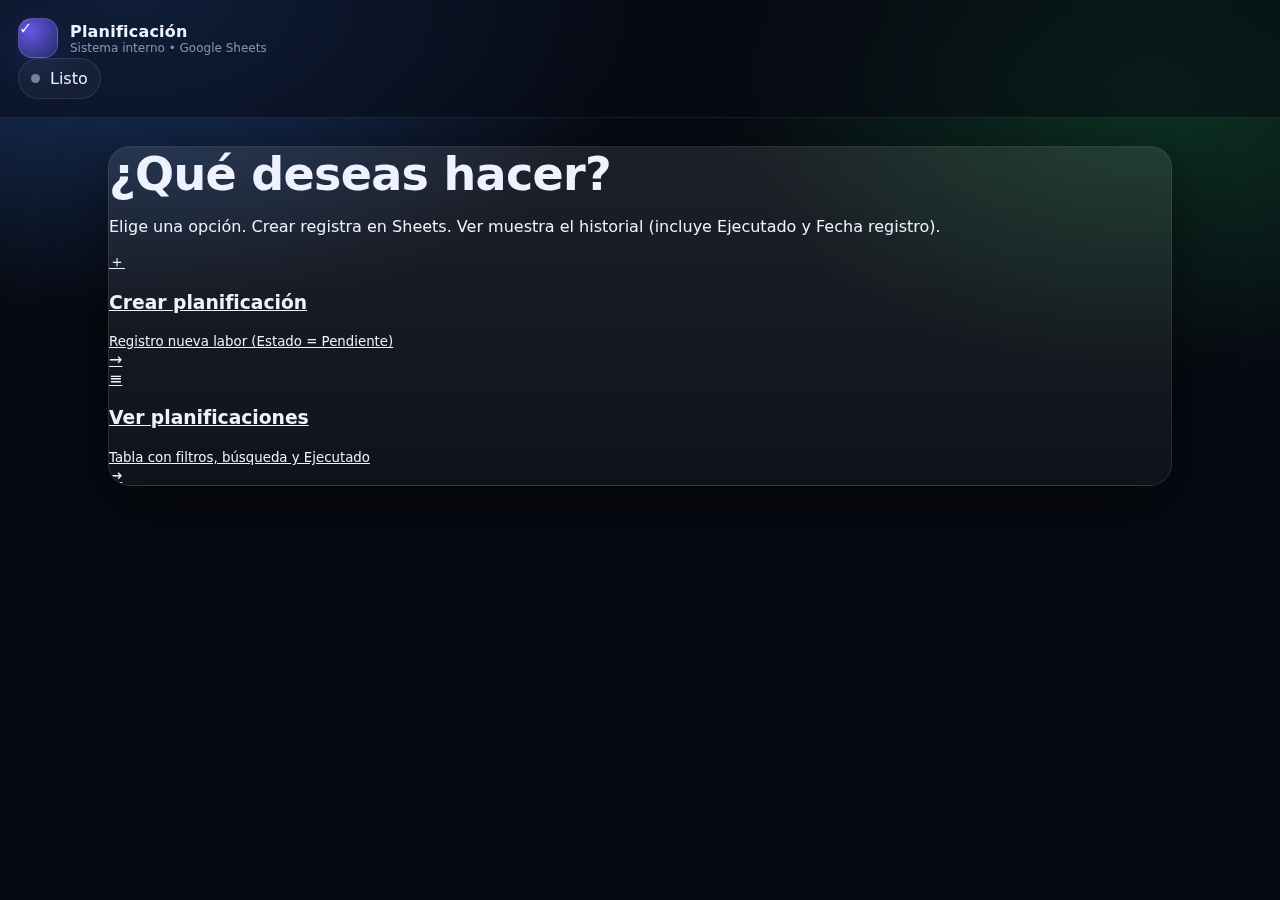
<file: index.html>
<!doctype html>
<html lang="es">
<head>
  <meta charset="utf-8" />
  <meta name="viewport" content="width=device-width, initial-scale=1" />
  <title>Planificación</title>
  <link rel="stylesheet" href="./assets/styles.css" />
</head>
<body>
  <header class="topbar">
    <div class="topbar-inner">
      <div class="brand">
        <div class="logo">✓</div>
        <div>
          <div class="title">Planificación</div>
          <div class="sub">Sistema interno • Google Sheets</div>
        </div>
      </div>
      <div class="actions">
        <div class="pill"><span class="dot"></span><span id="statusText">Listo</span></div>
      </div>
    </div>
  </header>

  <main class="container">
    <section class="card">
      <h1 class="h1">¿Qué deseas hacer?</h1>
      <p class="p">Elige una opción. Crear registra en Sheets. Ver muestra el historial (incluye Ejecutado y Fecha registro).</p>

      <div class="tiles">
        <a class="tile" href="./crear.html" aria-label="Crear planificación">
          <div class="tile-left">
            <div class="icon">＋</div>
            <div>
              <h3>Crear planificación</h3>
              <small>Registro nueva labor (Estado = Pendiente)</small>
            </div>
          </div>
          <div class="arrow">→</div>
        </a>

        <a class="tile" href="./ver.html" aria-label="Ver planificaciones">
          <div class="tile-left">
            <div class="icon">≡</div>
            <div>
              <h3>Ver planificaciones</h3>
              <small>Tabla con filtros, búsqueda y Ejecutado</small>
            </div>
          </div>
          <div class="arrow">→</div>
        </a>
      </div>
    </section>
  </main>
</body>
</html>
</file>
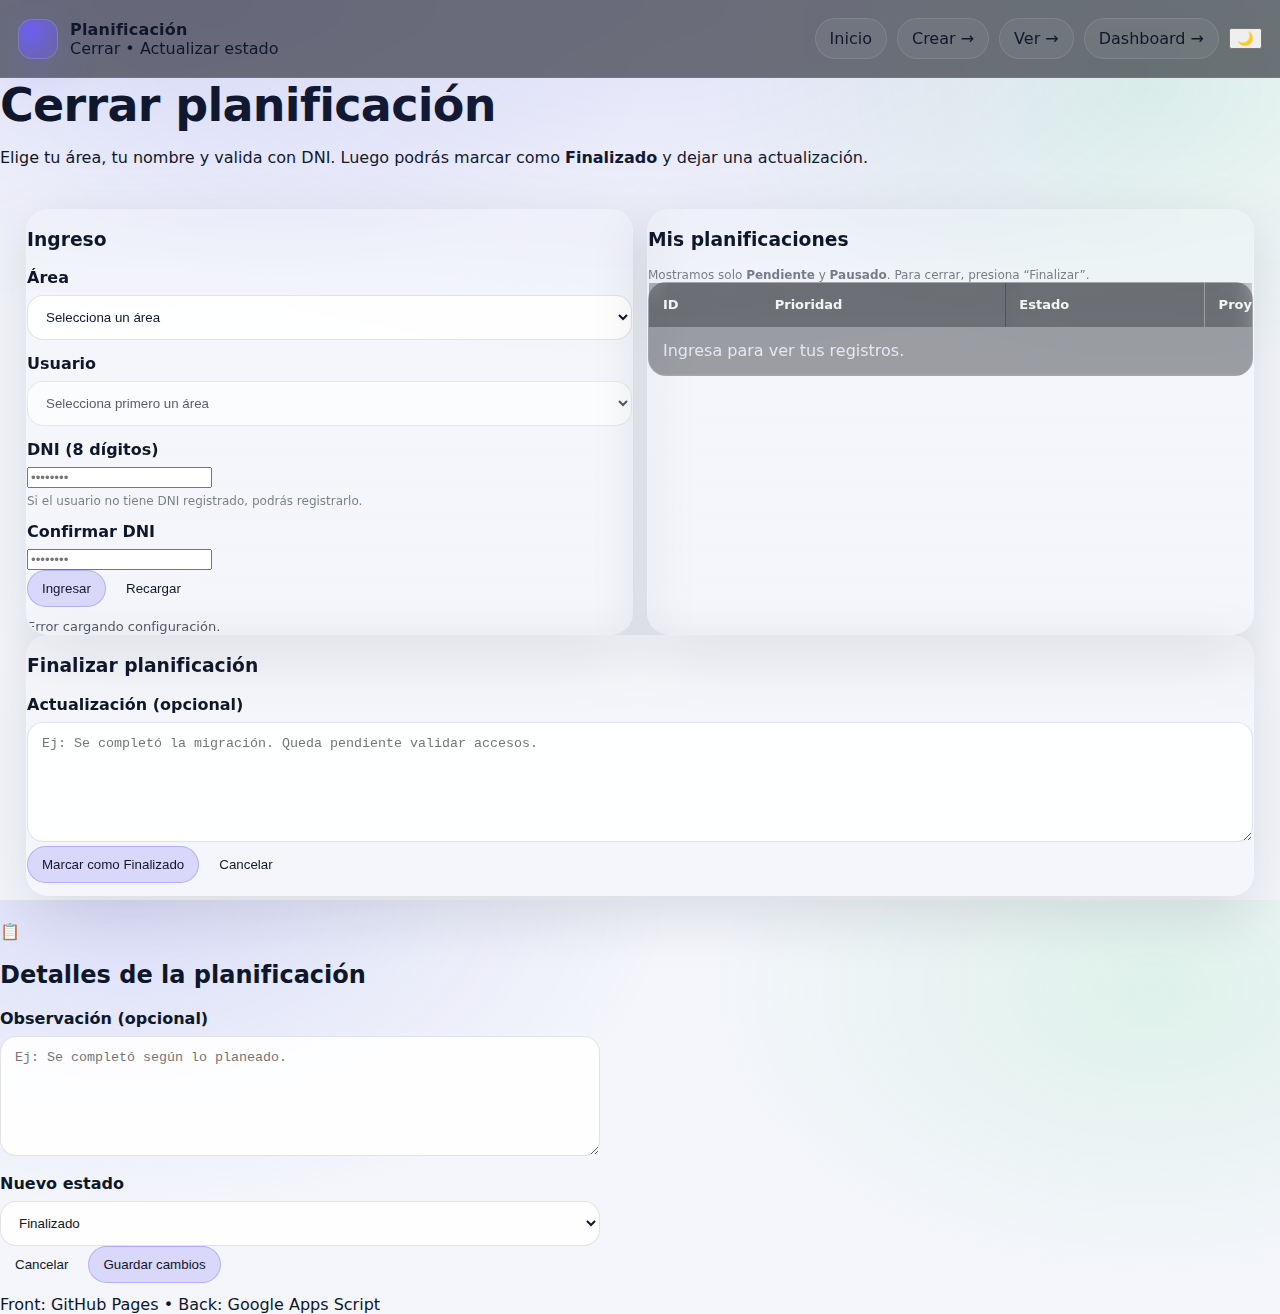
<file: cerrar.html>
<!doctype html>
<html lang="es">
<head>
  <meta charset="utf-8" />
  <meta name="viewport" content="width=device-width, initial-scale=1" />
  <title>Cerrar planificación</title>
  <link rel="stylesheet" href="./assets/styles.css?v=20260129-5" />
</head>
<body>
  <div class="bg-glow"></div>

  <header class="topbar">
    <div class="brand">
      <div class="logo" aria-hidden="true"></div>
      <div>
        <div class="title">Planificación</div>
        <div class="subtitle">Cerrar • Actualizar estado</div>
      </div>
    </div>
    <nav class="nav">
      <a class="btn" data-nav="home" href="./index.html">Inicio</a>
      <a class="btn" data-nav="crear" href="./crear.html">Crear →</a>
      <a class="btn" data-nav="ver" href="./ver.html">Ver →</a>
      <a class="btn" data-nav="cerrar" href="./cerrar.html">Cerrar →</a>
      <a class="btn" data-nav="dashboard" href="./dashboard.html">Dashboard →</a>
      <button class="icon-btn" id="themeToggle" title="Tema" aria-label="Cambiar tema">☀️</button>
    </nav>
  </header>

  <main class="shell">
    <section class="hero">
      <h1>Cerrar planificación</h1>
      <p>Elige tu área, tu nombre y valida con DNI. Luego podrás marcar como <b>Finalizado</b> y dejar una actualización.</p>
    </section>

    <section class="card-pad">
      <div class="grid2">
        <div class="card">
          <h3>Ingreso</h3>
          <form id="authForm" class="form">
            <div class="field">
              <label for="area">Área</label>
              <select id="area" required>
                <option value="">Selecciona un área</option>
              </select>
            </div>

            <div class="field">
              <label for="solicitante">Usuario</label>
              <select id="solicitante" required disabled>
                <option value="">Selecciona primero un área</option>
              </select>
            </div>

            <div class="field">
              <label for="dni">DNI (8 dígitos)</label>
              <input id="dni" type="password" inputmode="numeric" maxlength="8" placeholder="••••••••" required />
              <div class="hint" id="dniHint">Si el usuario no tiene DNI registrado, podrás registrarlo.</div>
            </div>

            <div id="dniRegister" class="hidden">
              <div class="field">
                <label for="dni2">Confirmar DNI</label>
                <input id="dni2" type="password" inputmode="numeric" maxlength="8" placeholder="••••••••" />
              </div>
            </div>

            <div class="actions">
              <button class="btn primary" type="submit" id="btnAuth">Ingresar</button>
              <button class="btn" type="button" id="btnReload">Recargar</button>
            </div>

            <div class="msg" id="authMsg" role="status" aria-live="polite"></div>
          </form>
        </div>

        <div class="card">
          <h3>Mis planificaciones</h3>
          <div class="hint">Mostramos solo <b>Pendiente</b> y <b>Pausado</b>. Para cerrar, presiona “Finalizar”.</div>
          <div class="table-wrap">
            <table class="table" id="tbl">
              <thead>
                <tr>
                  <th>ID</th>
                  <th>Prioridad</th>
                  <th>Estado</th>
                  <th>Proyectado</th>
                  <th style="width:140px;">Acción</th>
                </tr>
              </thead>
              <tbody id="tbody">
                <tr><td colspan="5" class="muted">Ingresa para ver tus registros.</td></tr>
              </tbody>
            </table>
          </div>
        </div>
      </div>

      <div class="card hidden" id="closeCard">
        <h3>Finalizar planificación</h3>
        <div class="muted" id="closeMeta"></div>
        <form id="closeForm" class="form">
          <input type="hidden" id="closeId" />
          <div class="field">
            <label for="updateText">Actualización (opcional)</label>
            <textarea id="updateText" rows="4" placeholder="Ej: Se completó la migración. Queda pendiente validar accesos."></textarea>
          </div>
          <div class="actions">
            <button class="btn primary" type="submit">Marcar como Finalizado</button>
            <button class="btn" type="button" id="btnCancelClose">Cancelar</button>
          </div>
          <div class="msg" id="closeMsg" role="status" aria-live="polite"></div>
        </form>
      </div>

    </section>
  </main>

  <!-- ✅ MODAL DE DETALLE (nuevo) -->
  <div class="modal-overlay hidden" id="detailModal">
    <div class="modal" style="width: min(600px, 95vw);">
      <div class="modal-icon"><span>📋</span></div>
      <h2 class="modal-title" id="detailTitle">Detalles de la planificación</h2>
      <div class="modal-body" id="detailContent">
        <!-- Se llena dinámicamente -->
      </div>
      <form id="detailForm">
        <div class="field">
          <label for="detailObservacion">Observación (opcional)</label>
          <textarea id="detailObservacion" rows="3" placeholder="Ej: Se completó según lo planeado."></textarea>
        </div>
        <div class="field">
          <label for="detailEstado">Nuevo estado</label>
          <select id="detailEstado">
            <option value="Finalizado">Finalizado</option>
            <option value="Pausado">Pausado</option>
            <option value="Anulado">Anulado</option>
          </select>
        </div>
        <div class="modal-actions">
          <button type="button" class="btn" id="btnCancelDetail">Cancelar</button>
          <button type="submit" class="btn primary">Guardar cambios</button>
        </div>
      </form>
      <div class="msg" id="detailMsg"></div>
    </div>
  </div>

  <footer class="footer">Front: GitHub Pages • Back: Google Apps Script</footer>

  <script src="assets/ui.js" defer></script>
  <script src="assets/init.js" defer></script>
  <script src="assets/api.js" defer></script>
  <script src="assets/cerrar.js" defer></script>
</body>
</html>
</file>
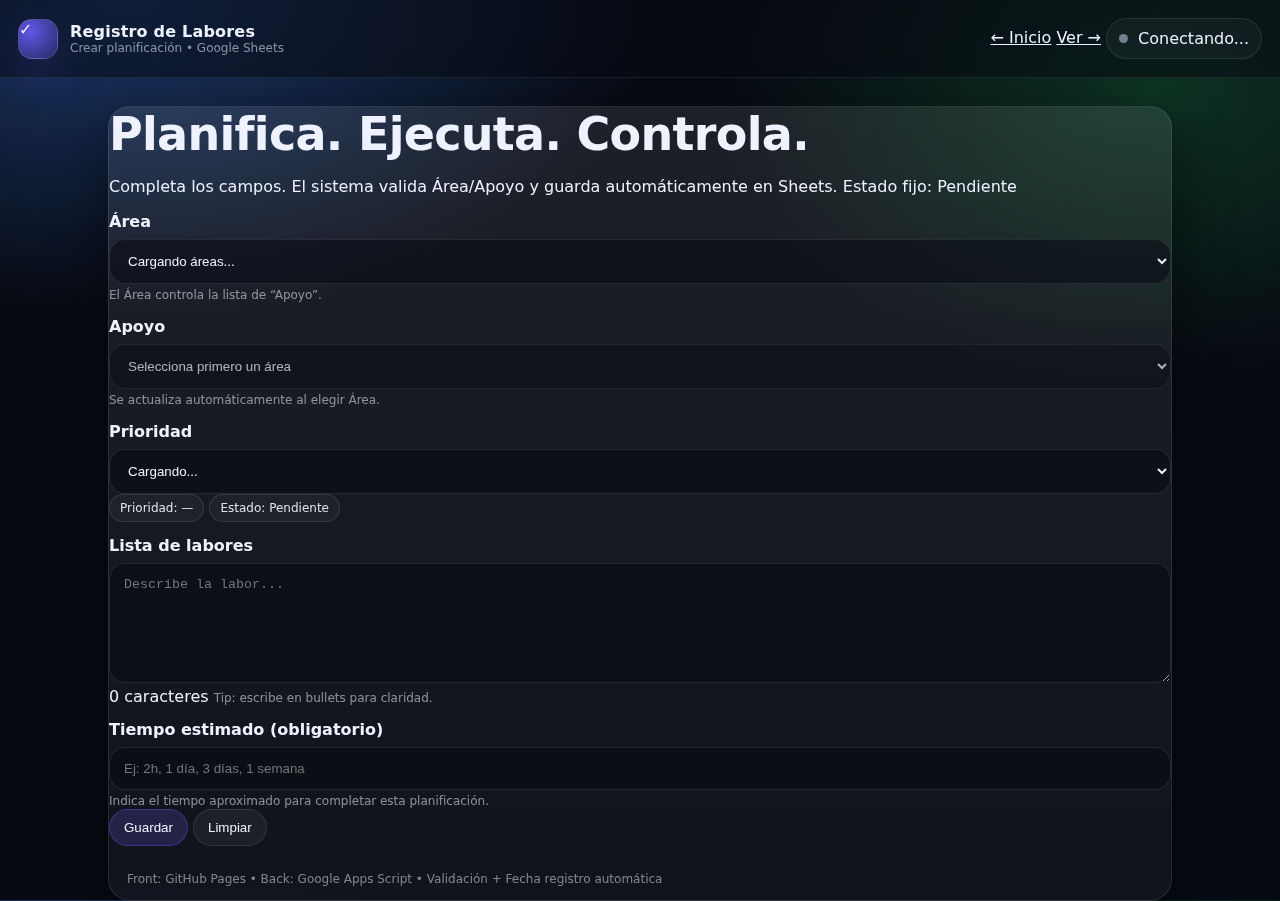
<file: crear.html>
<!doctype html>
<html lang="es">
<head>
  <meta charset="utf-8" />
  <meta name="viewport" content="width=device-width, initial-scale=1" />
  <title>Crear planificación</title>
  <link rel="stylesheet" href="./assets/styles.css" />
</head>
<body>
  <div class="bg-glow"></div>

  <header class="topbar">
    <div class="brand">
      <div class="logo">✓</div>
      <div>
        <div class="title">Registro de Labores</div>
        <div class="sub">Crear planificación • Google Sheets</div>
      </div>
    </div>

    <div class="actions">
      <a class="link-pill" href="./index.html">← Inicio</a>
      <a class="link-pill" href="./ver.html">Ver →</a>
      <div id="statusPill" class="pill idle">
        <span id="statusDot" class="dot"></span>
        <span id="statusText">Conectando...</span>
      </div>
    </div>
  </header>

  <main class="container">
    <section class="card">
      <div class="card-head">
        <h1>Planifica. Ejecuta. Controla.</h1>
        <p class="muted">
          Completa los campos. El sistema valida Área/Apoyo y guarda automáticamente en Sheets.
          <span class="chip">Estado fijo: Pendiente</span>
        </p>
      </div>

      <form id="taskForm" class="form-grid" autocomplete="off">
        <div class="field">
          <label for="area">Área</label>
          <select id="area" required>
            <option selected disabled>Cargando áreas...</option>
          </select>
          <small class="hint">El Área controla la lista de “Apoyo”.</small>
        </div>

        <div class="field">
          <label for="apoyo">Apoyo</label>
          <select id="apoyo" disabled required>
            <option selected disabled>Selecciona primero un área</option>
          </select>
          <small class="hint">Se actualiza automáticamente al elegir Área.</small>
        </div>

        <div class="field">
          <label for="prioridad">Prioridad</label>
          <select id="prioridad" required>
            <option selected disabled>Cargando...</option>
          </select>
        </div>

        <div class="field badges">
          <div id="prioBadge" class="badge">Prioridad: —</div>
          <div id="stateBadge" class="badge">Estado: Pendiente</div>
        </div>

        <div class="field full">
          <label for="labores">Lista de labores</label>
          <textarea id="labores" rows="5" placeholder="Describe la labor..." required></textarea>
          <div class="meta">
            <span id="chars">0 caracteres</span>
            <span class="hint">Tip: escribe en bullets para claridad.</span>
          </div>
        </div>

        <div class="field full">
          <label for="observacion">Tiempo estimado (obligatorio)</label>
          <input id="observacion" type="text" placeholder="Ej: 2h, 1 día, 3 días, 1 semana" required />
          <small class="hint">Indica el tiempo aproximado para completar esta planificación.</small>
        </div>

        <div class="field full actions-row">
          <button id="submitBtn" class="btn primary" type="submit">
            <span id="spinner" class="spinner" style="display:none;"></span>
            <span id="btnText">Guardar</span>
          </button>
          <button id="resetBtn" class="btn ghost" type="button">Limpiar</button>
        </div>

        <div id="msg" class="msg"></div>
      </form>

      <div class="footer-note">
        Front: GitHub Pages • Back: Google Apps Script • Validación + Fecha registro automática
      </div>
    </section>
  </main>

  <script src="./assets/crear.js"></script>
</body>
</html>
</file>
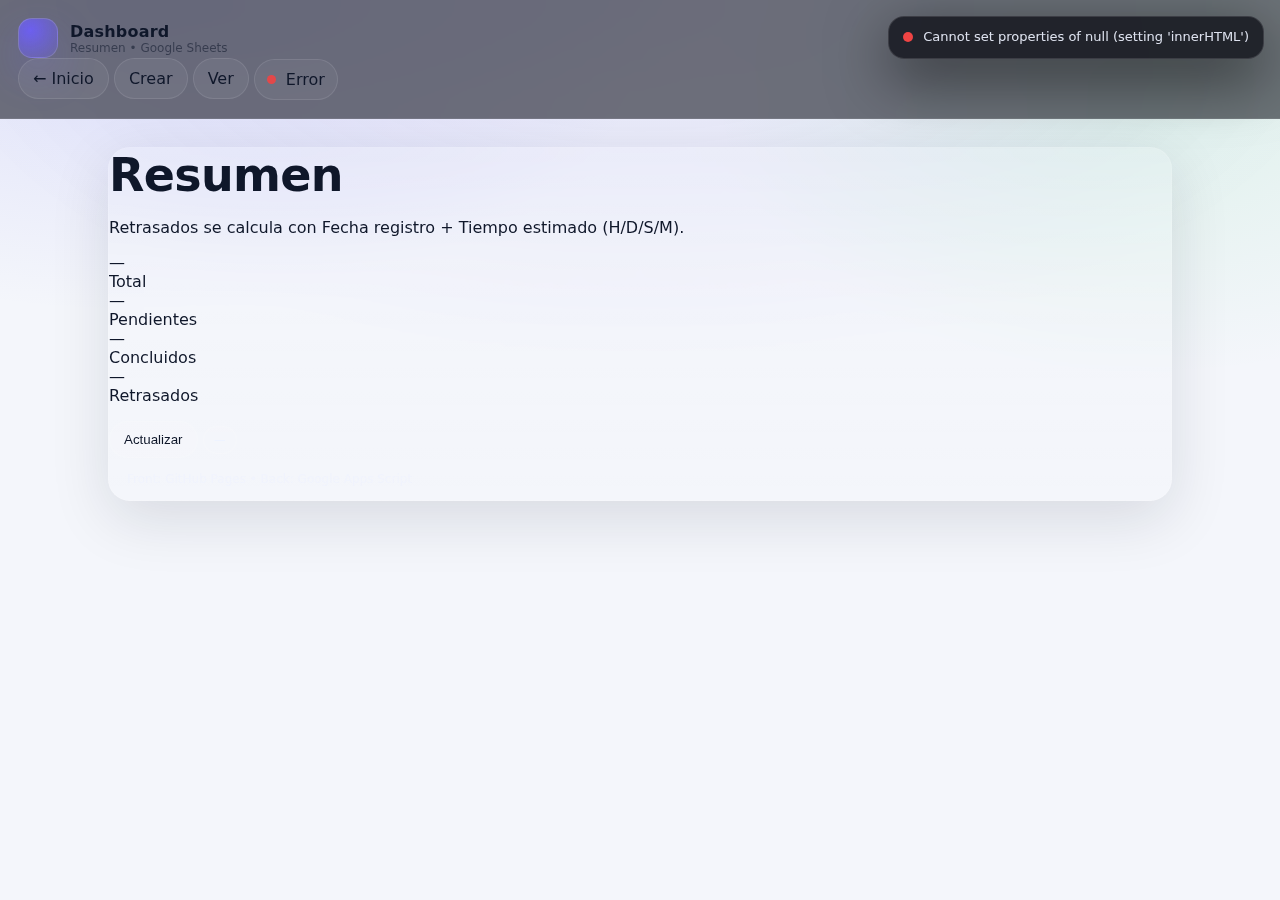
<file: dashboard.html>
<!doctype html>
<html lang="es">
<head>
  <meta charset="utf-8" />
  <meta name="viewport" content="width=device-width, initial-scale=1" />
  <title>Dashboard</title>
  <link rel="stylesheet" href="./assets/styles.css" />
</head>
<body>
  <div class="bg-glow"></div>

  <header class="topbar">
    <div class="topbar-inner">
      <div class="brand">
        <div class="logo" aria-hidden="true"></div>
        <div>
          <div class="title">Dashboard</div>
          <div class="sub">Resumen • Google Sheets</div>
        </div>
      </div>

      <div class="row">
        <a class="btn ghost" href="./index.html">← Inicio</a>
        <a class="btn ghost" href="./crear.html">Crear</a>
        <a class="btn ghost" href="./ver.html">Ver</a>
        <div class="pill" aria-live="polite">
          <span class="dot" id="statusDot"></span>
          <span id="statusText">Conectando…</span>
        </div>
      </div>
    </div>
  </header>

  <main class="container">
    <div class="card">
      <div class="hero">
        <h1>Resumen</h1>
        <p>Retrasados se calcula con Fecha registro + Tiempo estimado (H/D/S/M).</p>
      </div>

      <div class="section">
        <div class="kpi" id="kpi">
          <div class="box"><div class="num" id="kTotal">—</div><div class="lbl">Total</div></div>
          <div class="box"><div class="num" id="kPend">—</div><div class="lbl">Pendientes</div></div>
          <div class="box"><div class="num" id="kConc">—</div><div class="lbl">Concluidos</div></div>
          <div class="box"><div class="num" id="kRetr">—</div><div class="lbl">Retrasados</div></div>
        </div>

        <div class="row" style="margin-top:16px;">
          <button class="btn" id="refreshBtn" type="button">Actualizar</button>
          <span class="badge" id="asOf">—</span>
        </div>

        <div id="msg" class="msg" style="display:none; margin-top:14px;"></div>
      </div>

      <div class="footer-note">Front: GitHub Pages • Back: Google Apps Script</div>
    </div>
  </main>

  <script src="./assets/config.js"></script>
  <script src="./assets/ui.js"></script>
  <script src="./assets/dashboard.js"></script>
</body>
</html>
</file>
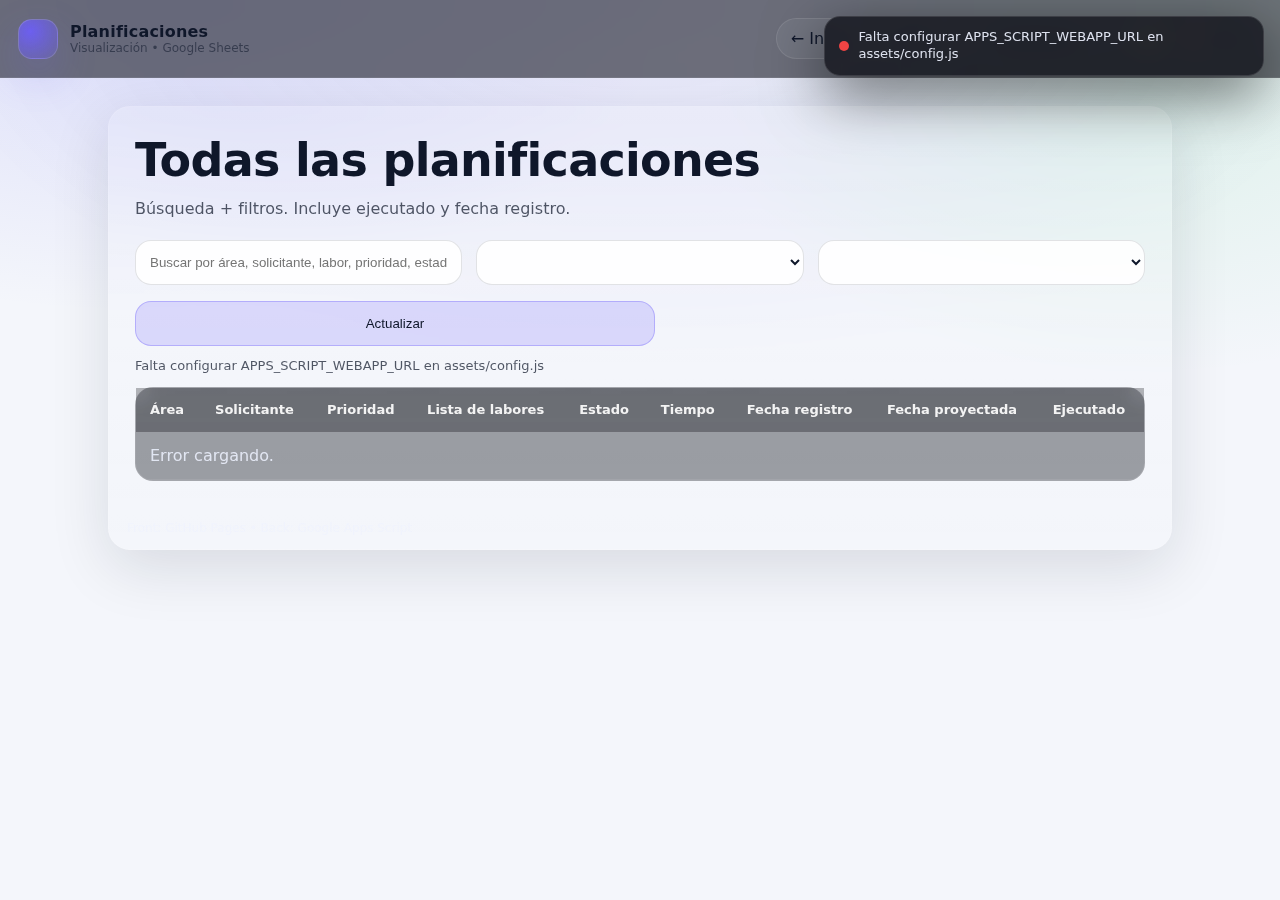
<file: ver.html>
<!doctype html>
    <html lang="es">
    <head>
      <meta charset="utf-8" />
      <meta name="viewport" content="width=device-width, initial-scale=1" />
      <title>Planificaciones</title>
      <link rel="stylesheet" href="./assets/styles.css?v=20260119-3" />
    </head>
    <body>
      <div class="bg-glow"></div>

      <header class="topbar">
        <div class="brand">
          <div class="logo" aria-hidden="true"></div>
          <div>
            <div class="title">Planificaciones</div>
            <div class="sub">Visualización • Google Sheets</div>
          </div>
        </div>
        <nav class="nav">
          <a class="btn" data-nav="inicio" href="./index.html">← Inicio</a>
          <a class="btn" data-nav="crear" href="./crear.html">Crear →</a>
          <a class="btn" data-nav="ver" href="./ver.html">Ver →</a>
          <a class="btn" data-nav="dashboard" href="./dashboard.html">Dashboard →</a>
          <button class="btn btn-icon" id="themeToggle" type="button" aria-label="Cambiar tema">🌙</button>
          <span class="pill"><span class="dot" id="statusDot"></span><span id="statusText">Listo</span></span>
        </nav>
      </header>

      <main class="container">
        <div class="card">
          <div class="card-pad">

<h1>Todas las planificaciones</h1>
<p class="lead">Búsqueda + filtros. Incluye ejecutado y fecha registro.</p>

<div class="grid3">
  <input id="q" type="text" placeholder="Buscar por área, solicitante, labor, prioridad, estado..." />
  <select id="fArea"></select>
  <select id="fEstado"></select>
</div>

<div class="row-actions">
  <button class="btn btn-block primary" id="refreshBtn" type="button">Actualizar</button>
</div>

<div class="msg" id="msg"></div>

<div id="cards" class="cards" style="margin-top:14px"></div>
<div class="table-wrap scroll-x" style="margin-top:14px">
  <table>
    <thead>
      <tr>
        <th>Área</th>
        <th>Solicitante</th>
        <th>Prioridad</th>
        <th>Lista de labores</th>
        <th>Estado</th>
        <th>Tiempo</th>
        <th>Fecha registro</th>
        <th>Fecha proyectada</th>
        <th>Ejecutado</th>
      </tr>
    </thead>
    <tbody id="rows">
      <tr><td colspan="8">Cargando...</td></tr>
    </tbody>
  </table>
</div>

          </div>
          <div class="footer-note">Front: GitHub Pages • Back: Google Apps Script</div>
        </div>
      </main>

      <script src="./assets/config.js?v=20260119-2"></script>
      <script src="./assets/ui.js?v=20260119-3"></script>
      <script src="./assets/api.js?v=20260119-2"></script>
      <script src="./assets/ver.js?v=20260119-2"></script>
    </body>
    </html>
</file>
<file: assets/styles.css>
/* =========================================================
   PLANIFICACION UI (single-file stylesheet)
   - Mantiene el mismo diseño
   - Ordenado por secciones para mantenimiento
   ========================================================= */

:root{
  --bg:#070a12;
  --card: rgba(255,255,255,.06);
  --card2: rgba(255,255,255,.08);
  --border: rgba(255,255,255,.10);
  --text:#eef2ff;
  --muted: rgba(238,242,255,.70);
  --muted2: rgba(238,242,255,.55);
  --accent:#6d5efc;
  --good:#22c55e;
  --warn:#facc15;
  --bad:#ef4444;
  --shadow: 0 18px 60px rgba(0,0,0,.48);
  --radius: 22px;

  /* Inputs/Selects */
  --field-bg: rgba(7,10,18,.55);
  --field-border: rgba(255,255,255,.10);

  /* Gradientes controlados por variables */
  --gradA: rgba(59,130,246,.38);
  --gradB: rgba(34,197,94,.22);
  --topGlow: var(--glow);
}

/* =============== Light theme =============== */
:root[data-theme="light"]{
  --bg:#f4f6fb;
  --card: rgba(255,255,255,.92);
  --card2: rgba(255,255,255,.96);
  --border: rgba(15,23,42,.10);
  --text:#0f172a;
  --muted: rgba(15,23,42,.72);
  --muted2: rgba(15,23,42,.55);
  --accent:#4f46e5;
  --shadow: 0 18px 60px rgba(15,23,42,.12);

  --field-bg: rgba(255,255,255,.90);
  --field-border: rgba(15,23,42,.12);

  --gradA: rgba(99,102,241,.16);
  --gradB: rgba(34,197,94,.10);
  --topGlow: rgba(79,70,229,.10);
}


/* =============== Base =============== */

*{box-sizing:border-box}
html,body{height:100%}
body{
  margin:0;
  font-family: system-ui, -apple-system, Segoe UI, Roboto, Arial, "Noto Sans", sans-serif;
  color:var(--text);
  background:
    radial-gradient(900px 520px at 10% 0%, var(--gradA), transparent 60%),
    radial-gradient(800px 520px at 90% 10%, var(--gradB), transparent 55%),
    var(--bg);
}

a{color:inherit}

/* =============== Topbar / Nav =============== */
.bg-glow{
  position:fixed; inset:0; pointer-events:none;
  background: radial-gradient(1200px 600px at 50% 0%, var(--topGlow), transparent 60%);
  filter: blur(0px);
}

.topbar{
  position:sticky; top:0; z-index:20;
  display:flex; align-items:center; justify-content:space-between;
  padding:18px 18px;
  border-bottom:1px solid rgba(255,255,255,.08);
  backdrop-filter: blur(14px);
  background: rgba(8,10,18,.55);
}
.brand{display:flex; gap:12px; align-items:center}
.logo{
  width:40px;height:40px;border-radius:14px;
  background: radial-gradient(circle at 30% 30%, rgba(109,94,252,.9), rgba(109,94,252,.25));
  border:1px solid rgba(255,255,255,.14);
  box-shadow: 0 16px 40px rgba(109,94,252,.22);
}
.title{font-weight:750; letter-spacing:.2px}
.sub{font-size:12px; color:var(--muted2)}
.nav{
  display:flex; gap:10px; align-items:center; flex-wrap:wrap;
}
.pill{
  display:inline-flex; align-items:center; gap:10px;
  padding:10px 12px; border-radius:999px;
  border:1px solid rgba(255,255,255,.10);
  background: rgba(255,255,255,.04);
}
.dot{width:9px;height:9px;border-radius:99px;background:rgba(148,163,184,.75)}
.btn{
  border:1px solid rgba(255,255,255,.10);
  background: rgba(255,255,255,.05);
  color:var(--text);
  border-radius:999px;
  padding:10px 14px;
  cursor:pointer;
  text-decoration:none;
  display:inline-flex; align-items:center; gap:10px;
}
.btn:hover{background: rgba(255,255,255,.08)}
.btn.primary{
  background: rgba(109,94,252,.20);
  border-color: rgba(109,94,252,.35);
}
.btn.primary:hover{background: rgba(109,94,252,.28)}
.container{
  max-width:1100px;
  margin: 28px auto 56px;
  padding: 0 18px;
}

/* =============== Cards / Layout =============== */

.card{
  border:1px solid rgba(255,255,255,.10);
  background: linear-gradient(180deg, rgba(255,255,255,.09), rgba(255,255,255,.04));
  border-radius: var(--radius);
  box-shadow: var(--shadow);
  backdrop-filter: blur(14px);
  overflow:hidden;
}

.card-pad{padding:26px}
h1{margin:0 0 10px; font-size: 46px; letter-spacing:-.7px}
p.lead{margin:0 0 18px; color:var(--muted); font-size: 16px; line-height:1.55}

.grid2{
  display:grid; grid-template-columns: 1fr 1fr; gap:14px;
}
.grid3{
  display:grid; grid-template-columns: 1fr 1fr 1fr; gap:14px;
}
@media (max-width: 860px){
  h1{font-size: 38px}
  .grid2,.grid3{grid-template-columns:1fr}
  .topbar{gap:10px}
}

label{display:block; font-weight:650; margin: 14px 0 8px}
.hint{color:var(--muted2); font-size:12px; margin-top:6px}
input[type="text"], input[type="date"], textarea, select{
  width:100%;
  padding: 13px 14px;
  border-radius: 16px;
  border:1px solid var(--field-border);
  background: var(--field-bg);
  color:var(--text);
  outline:none;
}

/* Mejora visual del desplegable en modo oscuro (nativo) */
select option, select optgroup{
  background: #0b1020;
  color: var(--text);
}
textarea{min-height: 120px; resize: vertical}

/* Focus ring (inputs + select + enhanced select button) */
:is(input, textarea, select, .es-btn):focus{
  border-color: rgba(109,94,252,.55);
  box-shadow: 0 0 0 4px rgba(109,94,252,.16);
  outline:none;
}

/* =============== Tables =============== */
.row-actions{
  display:flex; gap:12px; margin-top:16px; flex-wrap:wrap;
}
.btn-block{
  width:min(520px, 100%);
  justify-content:center;
  padding:14px 16px;
  border-radius: 16px;
}
.msg{
  margin-top: 12px;
  font-size: 13px;
  color: var(--muted);
}

.table-wrap{
  border:1px solid rgba(255,255,255,.10);
  border-radius: 18px;
  overflow:hidden;
  background: rgba(7,10,18,.38);
}
table{
  width:100%;
  border-collapse: collapse;
  min-width: 980px;
}
th, td{
  padding: 14px 14px;
  border-bottom: 1px solid rgba(255,255,255,.07);
  vertical-align: top;
}
th{
  text-align:left;
  font-size: 13px;
  color: rgba(255,255,255,.92);
  background: rgba(255,255,255,.03);
  position: sticky; top: 0;
  backdrop-filter: blur(10px);
}
td{color: rgba(238,242,255,.86)}
.scroll-x{overflow:auto}

/* Vista mobile: tabla -> cards */
.cards{display:none}
.cards .card-item{
  border:1px solid rgba(255,255,255,.10);
  background: rgba(255,255,255,.04);
  border-radius: 18px;
  padding: 14px;
}
.cards .card-row{display:flex; justify-content:space-between; gap:12px; padding:6px 0; border-bottom:1px solid rgba(255,255,255,.07)}
.cards .card-row:last-child{border-bottom:none}
.cards .k{color:var(--muted2); font-size:12px}
.cards .v{color:rgba(238,242,255,.92); font-size:13px; text-align:right; max-width: 64%; word-break:break-word}

@media (max-width: 720px){
  table{min-width: 0}
  .table-wrap{display:none}
  .cards{display:grid; grid-template-columns:1fr; gap:12px}
}

.badge{
  display:inline-flex;
  align-items:center;
  padding:6px 10px;
  border-radius:999px;
  border:1px solid rgba(255,255,255,.10);
  background: rgba(255,255,255,.04);
  font-size:12px;
  color: rgba(238,242,255,.92);
  white-space:nowrap;
}


/* Badge variants (estado) */
.badge.state-pendiente{background: rgba(250,204,21,.14); border-color: rgba(250,204,21,.30)}
.badge.state-concluido,.badge.state-finalizado{background: rgba(34,197,94,.14); border-color: rgba(34,197,94,.30)}
.badge.state-pausado{background: rgba(59,130,246,.14); border-color: rgba(59,130,246,.30)}
.badge.state-anulado,.badge.state-suspendido{background: rgba(239,68,68,.12); border-color: rgba(239,68,68,.26)}

/* Row due indicators */
tr.due-warn{box-shadow: inset 4px 0 0 rgba(250,204,21,.65)}
tr.due-bad{box-shadow: inset 4px 0 0 rgba(239,68,68,.65)}

/* KPI grid */
.kpi-grid{display:grid; grid-template-columns: repeat(5, 1fr); gap:14px}
@media (max-width: 980px){.kpi-grid{grid-template-columns: repeat(2, 1fr)}}
@media (max-width: 560px){.kpi-grid{grid-template-columns: 1fr}}
.dot-warn{background: rgba(250,204,21,.9)}
.dot-good{background: rgba(34,197,94,.9)}
.dot-bad{background: rgba(239,68,68,.9)}
.dot-accent{background: rgba(109,94,252,.9)}
.dot-idle{background: rgba(148,163,184,.7)}

/* Icon button in nav */
.btn.btn-icon{padding:10px 12px; min-width: 42px; justify-content:center}

.cards-list{
  display:grid;
  grid-template-columns: 1fr 1fr;
  gap:14px;
}
@media (max-width: 860px){
  .cards-list{grid-template-columns:1fr}
}
.menu-card{
  display:flex; align-items:center; justify-content:space-between;
  padding:18px;
  border-radius:18px;
  border:1px solid rgba(255,255,255,.10);
  background: rgba(255,255,255,.04);
  text-decoration:none;
}
.menu-card:hover{background: rgba(255,255,255,.07)}
.menu-left{display:flex; gap:14px; align-items:center}
.iconbox{
  width:44px; height:44px; border-radius:16px;
  display:grid; place-items:center;
  border:1px solid rgba(255,255,255,.10);
  background: rgba(255,255,255,.05);
}
.menu-title{font-weight:760}
.menu-sub{color:var(--muted2); font-size:12px; margin-top:3px}

/* Toast */

/* =============== Toast =============== */
.toast-host{
  position: fixed;
  right: 16px;
  top: 16px;
  display:flex;
  flex-direction:column;
  gap:10px;
  z-index: 999;
  pointer-events:none;
}
.toast{
  pointer-events:auto;
  display:flex; align-items:center; gap:10px;
  padding: 12px 14px;
  border-radius: 16px;
  border: 1px solid rgba(255,255,255,.12);
  background: rgba(10,12,20,.76);
  backdrop-filter: blur(14px);
  box-shadow: 0 18px 60px rgba(0,0,0,.55);
  transform: translateY(-8px);
  opacity: 0;
  transition: all .22s ease;
  max-width: min(440px, calc(100vw - 32px));
}
.toast.show{transform: translateY(0); opacity: 1}
.toast-dot{width:10px;height:10px;border-radius:99px;background: var(--good)}
.toast-warn .toast-dot{background: var(--warn)}
.toast-err .toast-dot{background: var(--bad)}
.toast-msg{color: rgba(238,242,255,.92); font-size: 13px; line-height:1.3}

/* Enhanced Select */

/* =============== Enhanced Select =============== */
select.es-native{
  position:absolute;
  opacity:0;
  pointer-events:none;
  width:1px; height:1px;
}
.es-wrap{position:relative}
.es-btn{
  width:100%;
  display:flex;
  justify-content:space-between;
  align-items:center;
  padding:13px 14px;
  border-radius:16px;
  border:1px solid var(--field-border);
  background: var(--field-bg);
  color: var(--text);
  cursor:pointer;
}
.es-label{white-space:nowrap; overflow:hidden; text-overflow: ellipsis; padding-right:10px}
.es-caret{opacity:.8}
.es-panel{
  position:absolute;
  left:0; right:0;
  margin-top:10px;
  border-radius: 18px;
  border:1px solid rgba(255,255,255,.12);
  background: rgba(10,12,20,.92);
  backdrop-filter: blur(14px);
  box-shadow: 0 18px 60px rgba(0,0,0,.62);
  z-index: 50;
  overflow:hidden;
}
.es-search{
  width:100%;
  padding: 12px 14px;
  border:0;
  border-bottom:1px solid rgba(255,255,255,.10);
  background: rgba(255,255,255,.03);
  color: var(--text);
  outline:none;
}
.es-list{
  max-height: 280px;
  overflow:auto;
}
.es-item{
  width:100%;
  text-align:left;
  border:0;
  background: transparent;
  color: rgba(238,242,255,.92);
  padding: 12px 14px;
  cursor:pointer;
}
.es-item:hover{background: rgba(255,255,255,.06)}
.es-item.selected{background: rgba(109,94,252,.18)}
.es-item.active{outline: 2px solid rgba(109,94,252,.30); outline-offset:-2px}
.es-item:disabled{opacity:.45; cursor:not-allowed}

.footer-note{
  padding: 14px 18px;
  color: rgba(238,242,255,.50);
  font-size: 12px;
}


/* =============== Icon buttons =============== */
.btn.btn-icon{
  padding:10px 12px;
  min-width:44px;
  justify-content:center;
}

/* =============== Badges: estados y alertas =============== */
.badge.state-good{
  background: rgba(34,197,94,.14);
  border-color: rgba(34,197,94,.28);
}
.badge.state-warn{
  background: rgba(250,204,21,.14);
  border-color: rgba(250,204,21,.28);
}
.badge.state-bad{
  background: rgba(239,68,68,.14);
  border-color: rgba(239,68,68,.28);
}
.badge.state-info{
  background: rgba(109,94,252,.14);
  border-color: rgba(109,94,252,.28);
}
.badge.alert-warn{
  background: rgba(250,204,21,.18);
  border-color: rgba(250,204,21,.38);
}
.badge.alert-bad{
  background: rgba(239,68,68,.18);
  border-color: rgba(239,68,68,.38);
}

/* =============== Row alerts (tabla) =============== */
.row-alert{
  position: relative;
}
.row-alert.row-alert-warn td:first-child{
  border-left: 4px solid rgba(250,204,21,.85);
}
.row-alert.row-alert-bad td:first-child{
  border-left: 4px solid rgba(239,68,68,.85);
}

/* =============== Dashboard grid =============== */
.kpi-grid{
  display:grid;
  grid-template-columns: repeat(5, 1fr);
  gap:14px;
}
@media (max-width: 980px){
  .kpi-grid{grid-template-columns: repeat(2, 1fr);}
}
.dash-grid{
  display:grid;
  grid-template-columns: 1fr 1fr 1fr;
  gap:14px;
}
@media (max-width: 980px){
  .dash-grid{grid-template-columns:1fr;}
}


/* =============== Row due highlights (table) =============== */
tr.row-due-soon td:first-child{border-left: 3px solid rgba(250,204,21,.8)}
tr.row-due-overdue td:first-child{border-left: 3px solid rgba(239,68,68,.8)}
</file>
